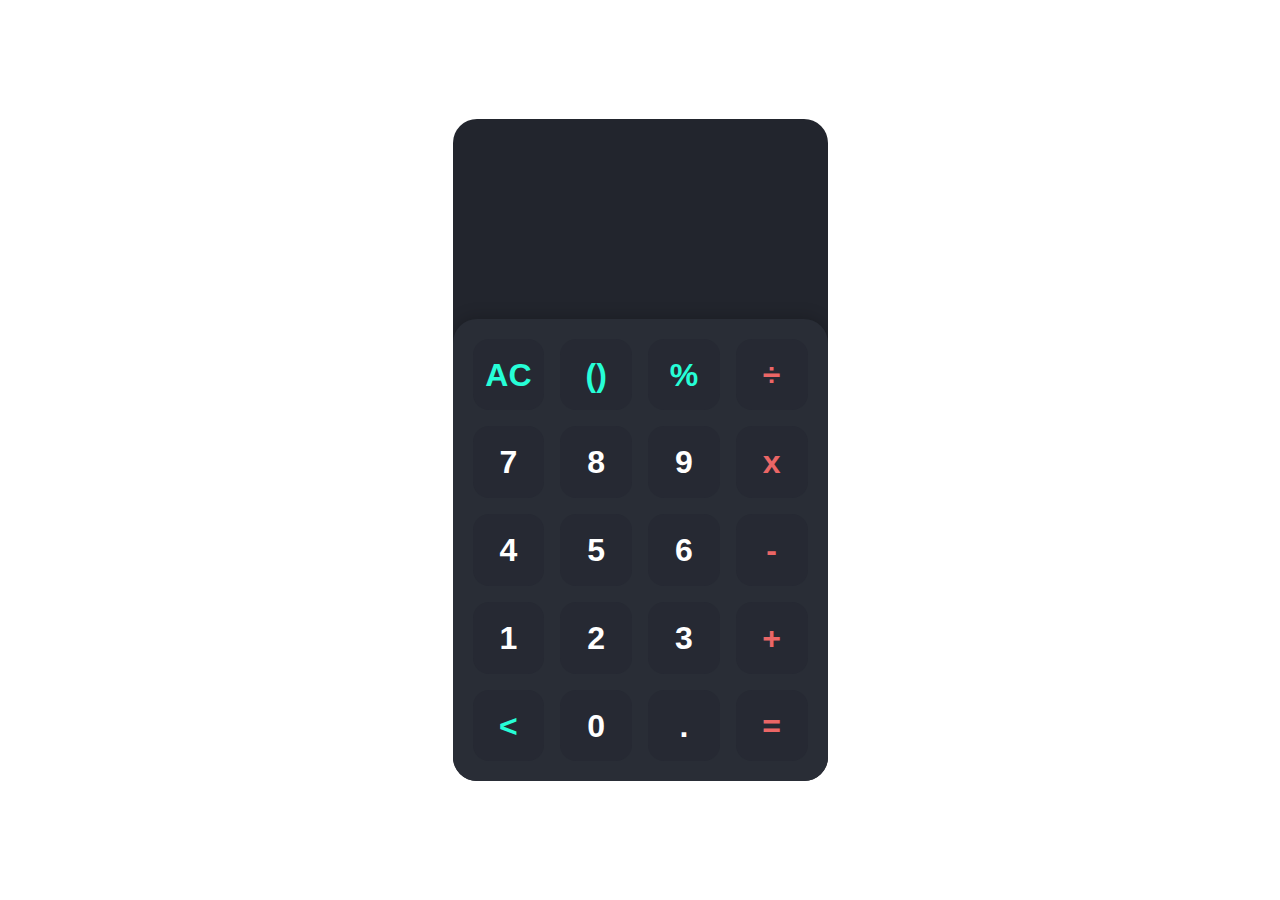
<file: sanjeev-codesoft/calculator/index.html>
<!DOCTYPE html>
<!--[if lt IE 7]>      <html class="no-js lt-ie9 lt-ie8 lt-ie7"> <![endif]-->
<!--[if IE 7]>         <html class="no-js lt-ie9 lt-ie8"> <![endif]-->
<!--[if IE 8]>         <html class="no-js lt-ie9"> <![endif]-->
<!--[if gt IE 8]>      <html class="no-js"> <!--<![endif]-->
<html>
  <head>
    <meta charset="utf-8" />
    <meta http-equiv="X-UA-Compatible" content="IE=edge" />
    <title>Calculator</title>
    <meta name="description" content="" />
    <meta name="viewport" content="width=device-width, initial-scale=1" />
    <link rel="stylesheet" href="main.css" />
  </head>
  <body>
    <!--[if lt IE 7]>
      <p class="browsehappy">
        You are using an <strong>outdated</strong> browser. Please
        <a href="#">upgrade your browser</a> to improve your experience.
      </p>
    <![endif]-->

    <div class="app">
      <div class="calculator">
        <div class="display">
          <div class="content">
            <div class="input"></div>
            <div class="output"></div>
          </div>
        </div>

        <div class="keys">
          <div data-key="clear" class="key action">
            <span>AC</span>
          </div>

          <div data-key="brackets" class="key action">
            <span>()</span>
          </div>

          <div data-key="%" class="key action">
            <span>%</span>
          </div>

          <div data-key="/" class="key operator">
            <span>÷</span>
          </div>

          <div data-key="7" class="key">
            <span>7</span>
          </div>

          <div data-key="8" class="key">
            <span>8</span>
          </div>

          <div data-key="9" class="key">
            <span>9</span>
          </div>

          <div data-key="*" class="key operator">
            <span>x</span>
          </div>

          <div data-key="4" class="key">
            <span>4</span>
          </div>

          <div data-key="5" class="key">
            <span>5</span>
          </div>

          <div data-key="6" class="key">
            <span>6</span>
          </div>

          <div data-key="-" class="key operator">
            <span>-</span>
          </div>

          <div data-key="1" class="key">
            <span>1</span>
          </div>

          <div data-key="2" class="key">
            <span>2</span>
          </div>

          <div data-key="3" class="key">
            <span>3</span>
          </div>

          <div data-key="+" class="key operator">
            <span>+</span>
          </div>

          <div data-key="backspace" class="key action">
            <span>&lt;</span>
          </div>

          <div data-key="0" class="key">
            <span>0</span>
          </div>

          <div data-key="." class="key">
            <span>.</span>
          </div>

          <div data-key="=" class="key operator">
            <span>=</span>
          </div>
        </div>
      </div>
    </div>

    <script src="main.js" async defer></script>
  </body>
</html>
</file>
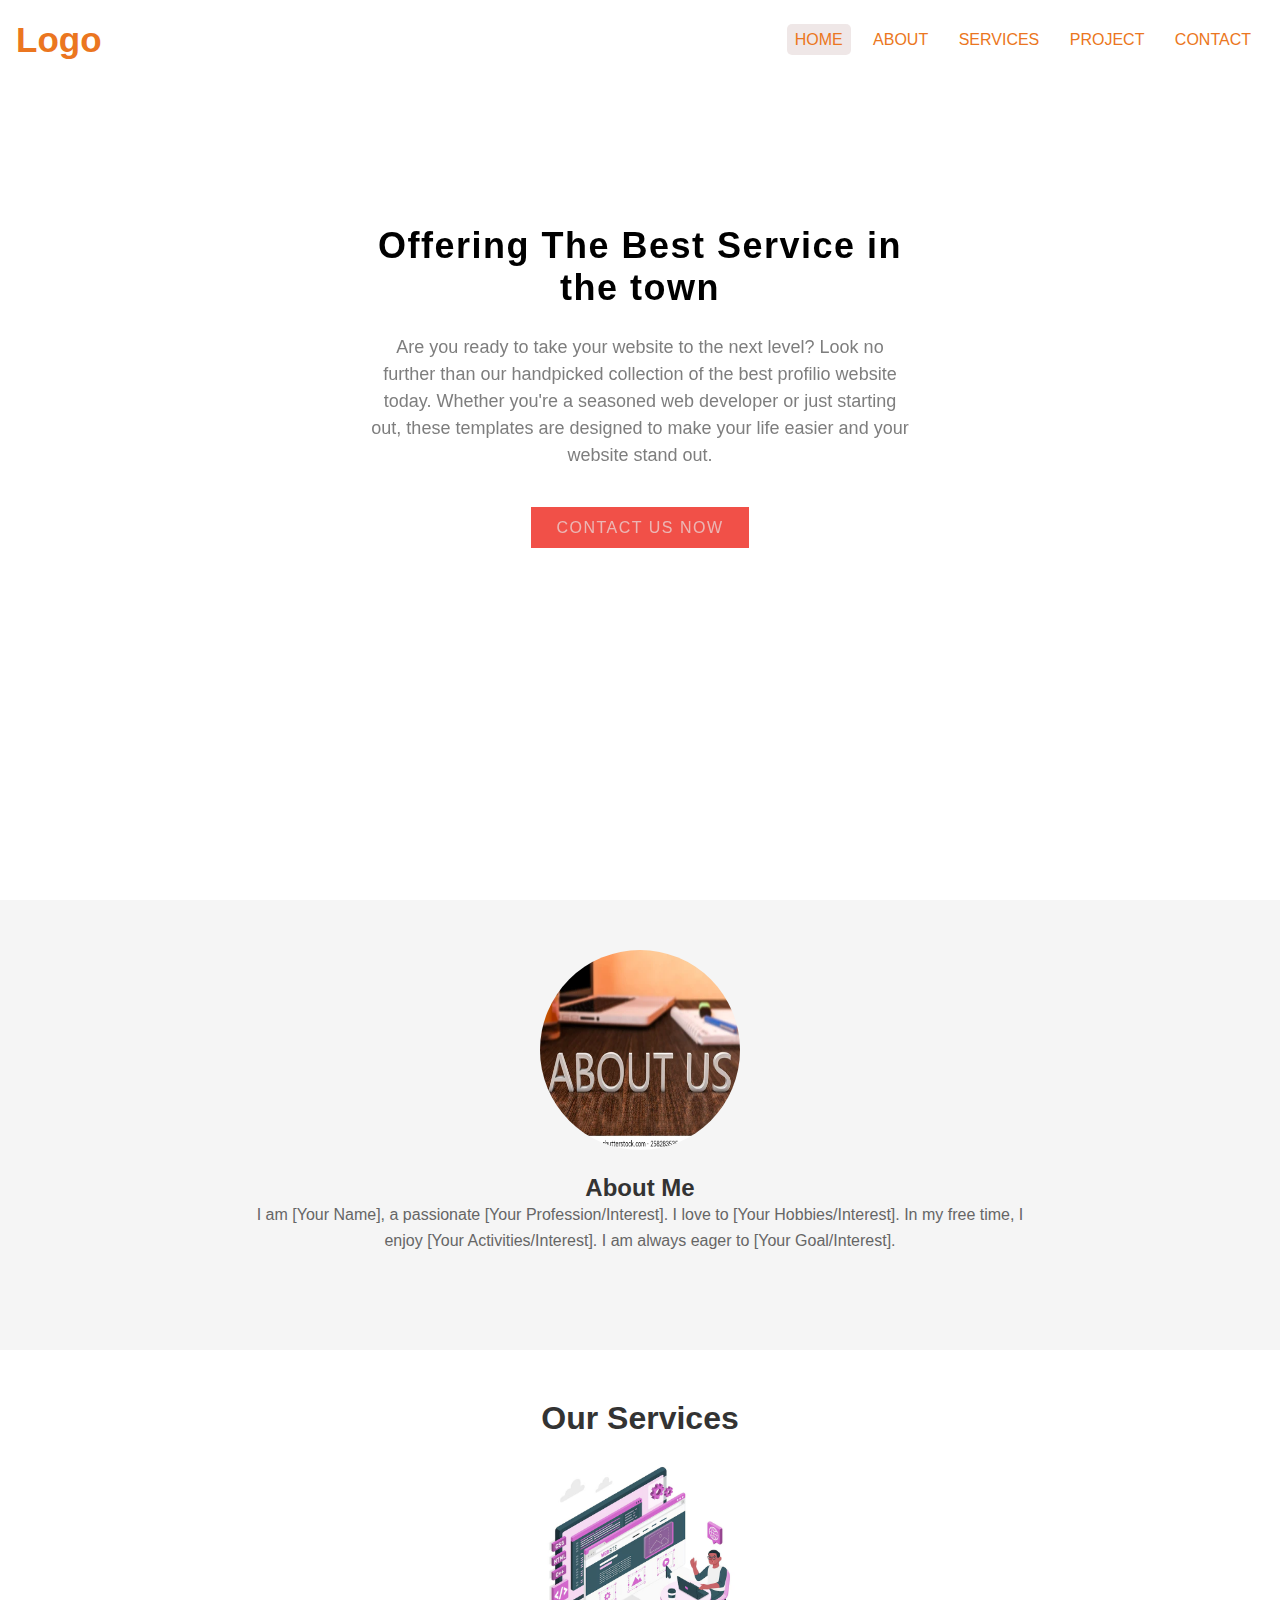
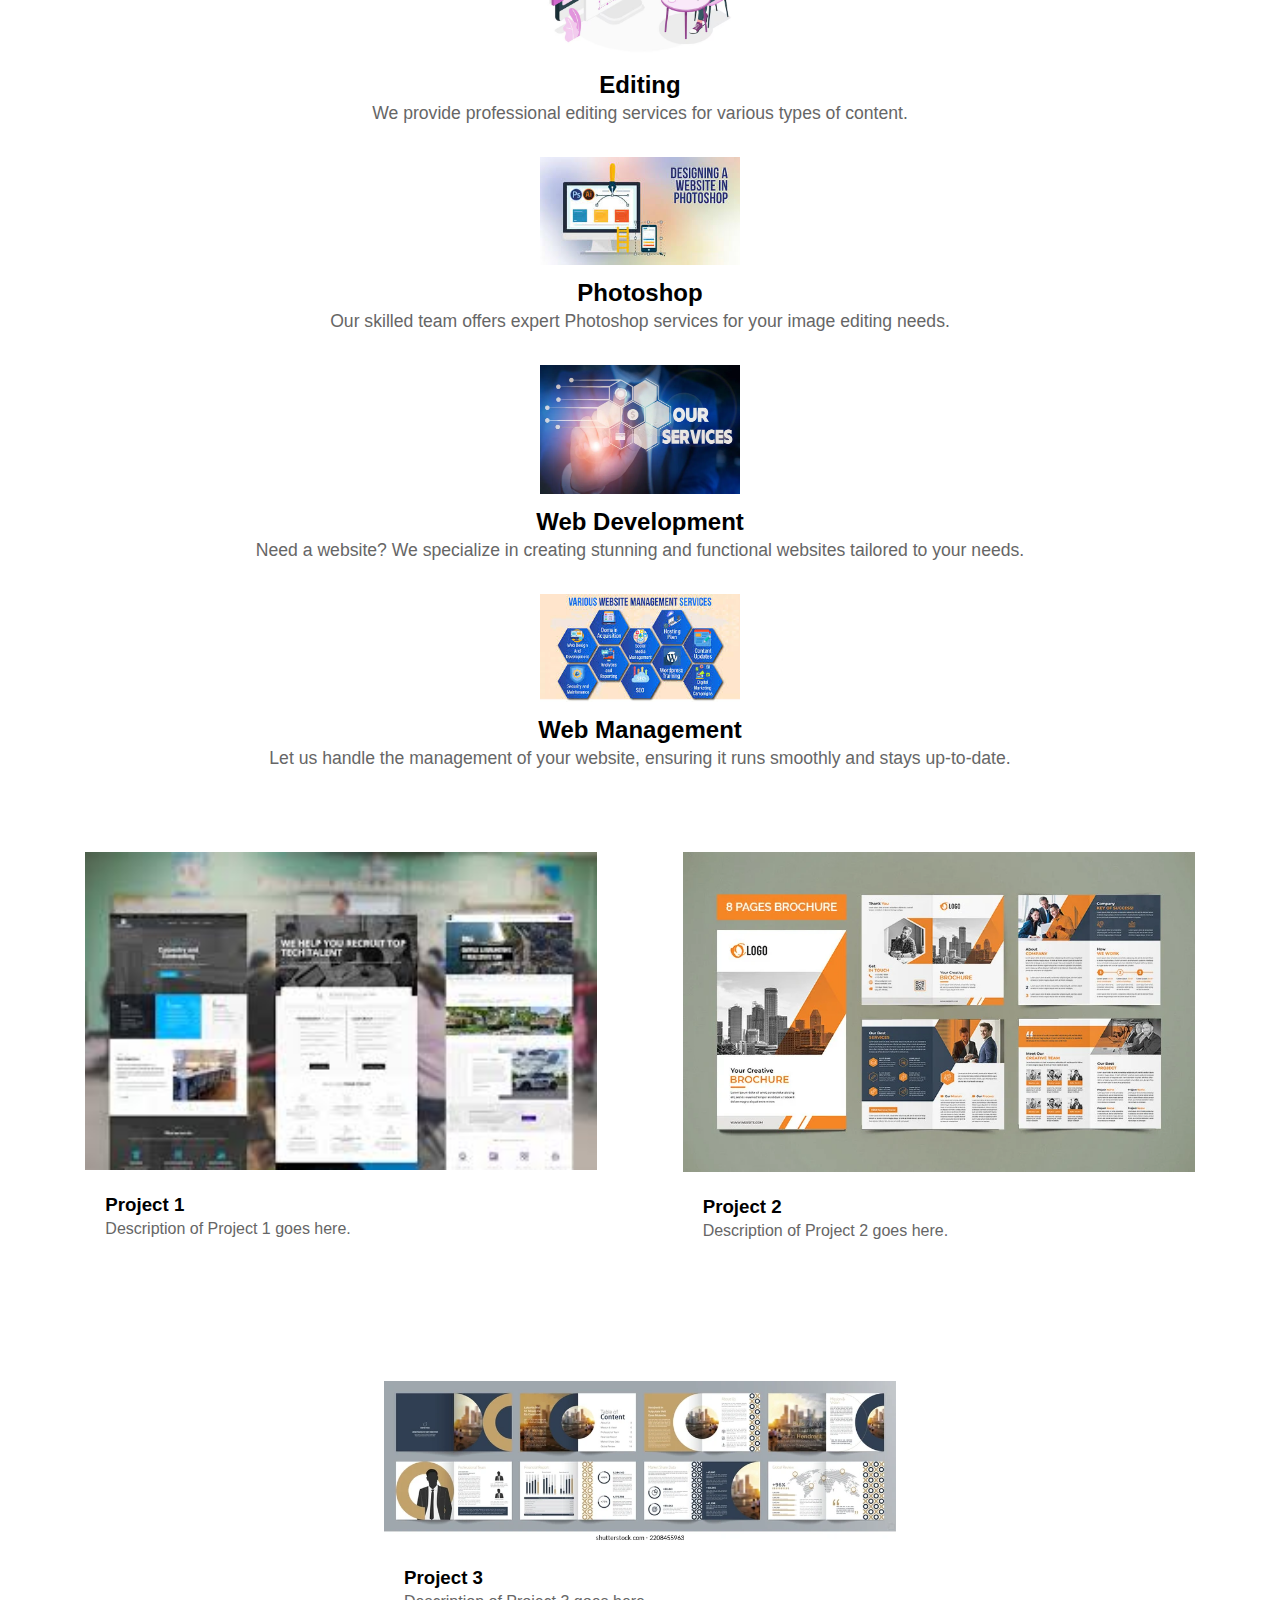
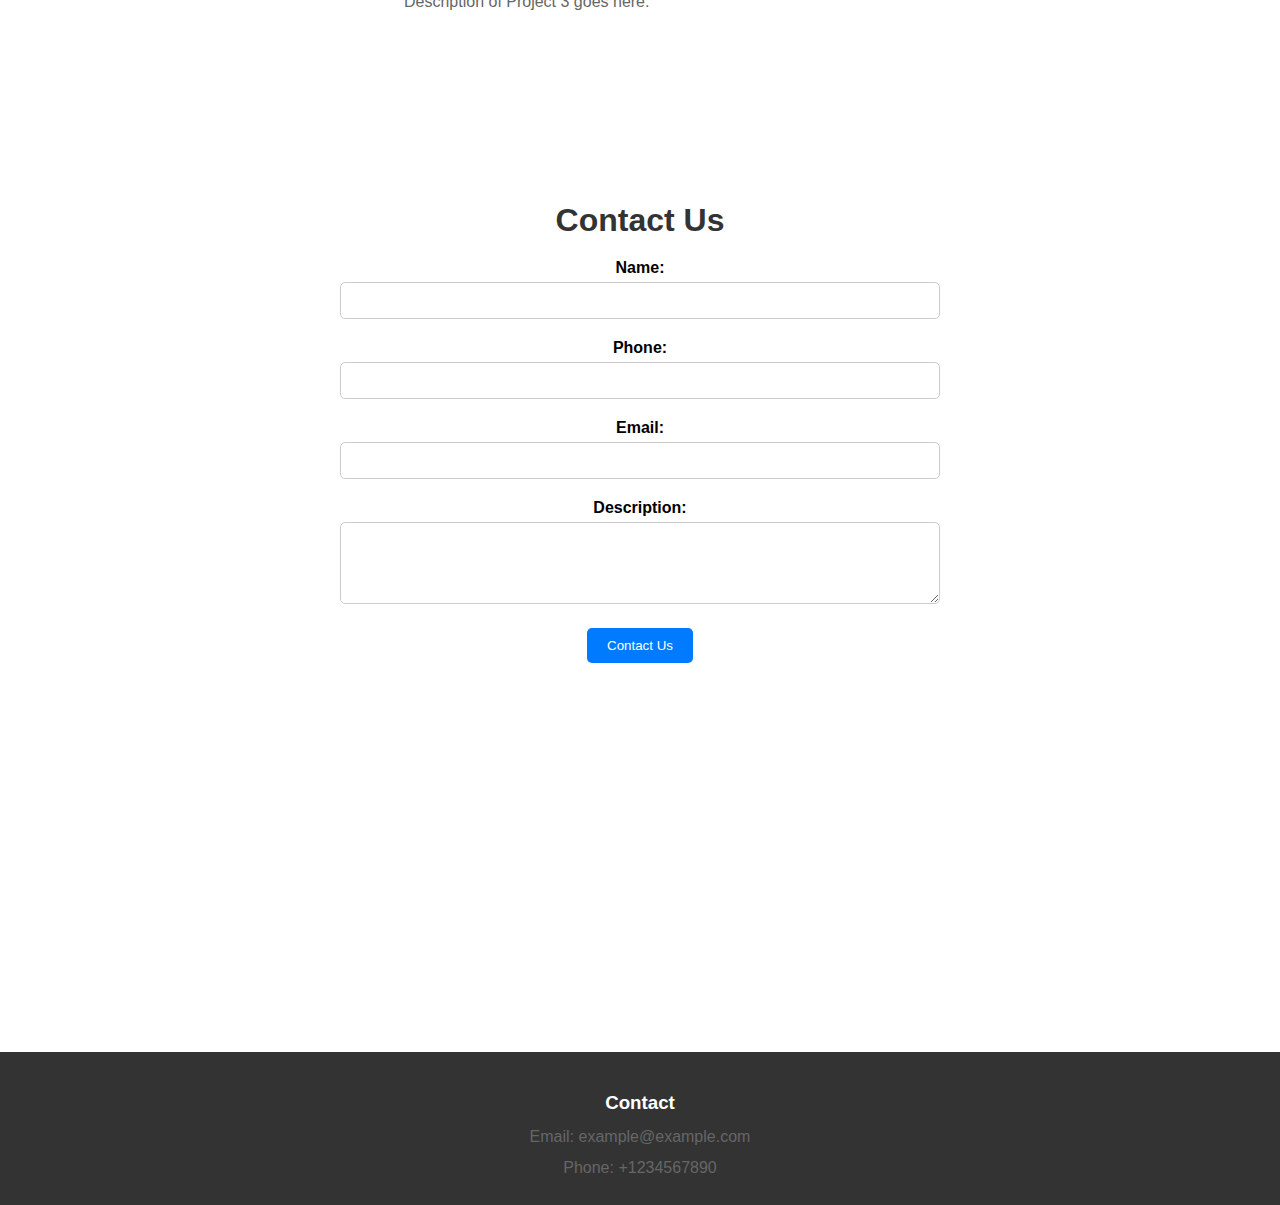
<file: sanjeev-codesoft/landing page/landig.html>
<!DOCTYPE html>
<html lang="en">
     <head>
          <meta charset="UTF-8" />
          <meta
               name="viewport"
               content="width=device-width, initial-scale=1.0"
          />
          <title>Landing page</title>
          <link rel="stylesheet" href="style.css" />
     </head>
     <body>
          <nav class="navbar">
               <h1>Logo</h1>
               <ul>
                    <li><a href="" class="active">Home</a></li>
                    <li><a href="#about">About</a></li>
                    <li><a href="#service">Services</a></li>
                    <li><a href="#project">Project</a></li>
                    <li><a href="#contact">Contact</a></li>
               </ul>
          </nav>
          <section>
               <div class="container">
                   
                    <div class="article">
                         <h1>Offering The Best Service in the town</h1>

                         
                         <p>
                              Are you ready to take your website to the next
                              level? Look no further than our handpicked
                              collection of the best profilio website today.
                              Whether you're a seasoned web developer or just
                              starting out, these templates are designed to make
                              your life easier and your website stand out.
                         </p>
                         <a href="#contact" class="btn">Contact us now</a>
                    </div>
               </div>
          </section>

          <section id="about" class="about-section">
               <div class="about-content">
                    <img
                         src="about.webp"
                         alt="Profile Picture"
                         class="profile-picture"
                    />
                    <h2>About Me</h2>
                    <p>
                         I am [Your Name], a passionate [Your
                         Profession/Interest]. I love to [Your
                         Hobbies/Interest]. In my free time, I enjoy [Your
                         Activities/Interest]. I am always eager to [Your
                         Goal/Interest].
                    </p>
               </div>
          </section>

          <section class="services" id="service">
               <h2>Our Services</h2>
               <div class="service">
                    <img src="edit.avif" alt="Editing Service" />
                    <h3>Editing</h3>
                    <p>
                         We provide professional editing services for various
                         types of content.
                    </p>
               </div>
               <div class="service">
                    <img src="photoshop.jpeg" alt="Photoshop Service" />
                    <h3>Photoshop</h3>
                    <p>
                         Our skilled team offers expert Photoshop services for
                         your image editing needs.
                    </p>
               </div>
               <div class="service">
                    <img src="service.webp" alt="Web Development Service" />
                    <h3>Web Development</h3>
                    <p>
                         Need a website? We specialize in creating stunning and
                         functional websites tailored to your needs.
                    </p>
               </div>
               <div class="service">
                    <img src="manage.jpeg" alt="Web Management Service" />
                    <h3>Web Management</h3>
                    <p>
                         Let us handle the management of your website, ensuring
                         it runs smoothly and stays up-to-date.
                    </p>
               </div>
          </section>

          <section class="projects" id="project">
               <div class="project">
                    <img src="project3.jpeg" alt="Project 1" />
                    <div class="project-info">
                         <h3>Project 1</h3>
                         <p>Description of Project 1 goes here.</p>
                    </div>
               </div>
               <div class="project">
                    <img src="project2.webp" alt="Project 2" />
                    <div class="project-info">
                         <h3>Project 2</h3>
                         <p>Description of Project 2 goes here.</p>
                    </div>
               </div>
               <div class="project">
                    <img src="project.webp" alt="Project 3" />
                    <div class="project-info">
                         <h3>Project 3</h3>
                         <p>Description of Project 3 goes here.</p>
                    </div>
               </div>
          </section>

          <section class="contact" id="contact">
               <h2>Contact Us</h2>
               <form action="#" method="post" class="contact-form">
                    <div class="form-group">
                         <label for="name">Name:</label>
                         <input type="text" id="name" name="name" required />
                    </div>
                    <div class="form-group">
                         <label for="phone">Phone:</label>
                         <input type="tel" id="phone" name="phone" />
                    </div>
                    <div class="form-group">
                         <label for="email">Email:</label>
                         <input type="email" id="email" name="email" required />
                    </div>
                    <div class="form-group">
                         <label for="description">Description:</label>
                         <textarea
                              id="description"
                              name="description"
                              rows="4"
                              required
                         ></textarea>
                    </div>
                    <button type="submit">Contact Us</button>
               </form>
          </section>

          <footer class="footer">
               <div class="footer-content">
                    <div class="contact-info">
                         <h3>Contact</h3>
                         <p>Email: example@example.com</p>
                         <p>Phone: +1234567890</p>
                         <!-- Add any other details here -->
                    </div>
               </div>
          </footer>
     </body>
</html>
</file>
<file: sanjeev-codesoft/calculator/main.css>
:root {
    --numbers: #ffffff;
    --operators: #EB6666;
    --actions: #26fed7;
}

* {
    margin: 0;
    padding: 0;
    box-sizing: border-box;
    font-family: sans-serif;
}

.app {
    display: flex;
    justify-content: center;
    align-items: center;
    height: 100vh;
}

.calculator {
    background-color: #22252d;
    width: 100%;
    max-width: 375px;
    min-height: 640px;
    display: flex;
    flex-direction: column;
    border-radius: 1.5rem;
    overflow: hidden;
}

.display {
    min-height: 200px;
    padding: 1.5rem;
    display: flex;
    justify-content: flex-end;
    align-items: flex-end;
    color: white;
    text-align: right;
    flex: 1 1 0%;
}

.display .input {
     font-size: 1.25rem;
     margin-bottom: 0.5rem;
}

.display .output{
    font-size: 3rem;
    font-weight: 700;
    max-width: 100%;
    overflow: auto;
}

.display .operator {
    color: var(--operators);
}

.display .brackets, .display .percent {
    color: var(--actions);
}

.keys {
    background-color: #292d36;
    padding: 1.25rem;
    border-radius: 1.5rem 1.5rem 0 0;
    display: grid;
    grid-template-columns: repeat(4, 1fr);
    grid-template-rows: repeat(5, 1fr);
    grid-gap: 1rem;
    box-shadow: 0px -2px 16px rgba(0, 0, 0, 0.2);
}

.keys .key{
    position: relative;
    cursor: pointer;
    display: block;
    height: 0;
    padding-top: 100%;
    background-color: #262933;
    border-radius: 1rem;
    transition: 0.2s;
    user-select: none;
}

.keys .key span {
    position: absolute;
    top: 50%;
    left: 50%;
    transform: translate(-50%, -50%);
    font-size: 2rem;
    font-weight: 700; 
    color: var(--numbers);   
}

.keys .key:hover {
    box-shadow: inset 0px 0px 8px rgba(0, 0, 0, 0.2);
}

.keys .key.operator span{
    color: #EB6666;
}

.keys .key.action span{
 color: var(--actions);   
}
</file>
<file: sanjeev-codesoft/landing page/style.css>
@import url();
* {
     margin: 0px;
     padding: 0px;
     box-sizing: border-box;
     font-family: "Roboto", sans-serif;
}
section {
     min-height: 100vh;
     background-color: white;
     background-repeat: no-repeat;
     background-size: cover;
}
.container {
     width: 85%;
     margin: auto;
}
nav {
     width: 100vw;
     height: 80px;
     position: fixed;top: 0%;

     padding-left: 1rem ;
     padding-right: 1rem;
     background-color: white;

}

nav h1 {
     float: left;
     line-height: 80px;
     font-size: 35px;
     font-size: inline;
     color: #eb7620;
}

nav ul {
     float: right;
     line-height: 80px;
     
}
nav ul li {
     display: inline-block;
     list-style: none;
     padding: 0px 5px;
}
nav ul li a {
     color: #eb7620;
     text-transform: uppercase;
     text-decoration: none;
     border-radius: 5px;
     padding: 7px 8px;
    
}
nav ul li a:hover {
     background-color: #e9dedeb8;
     transition: 0.5s ease;
}

nav ul li .active {
     background-color: #e9dedeb8;
}

.article {
     width: 50%;
     margin: auto;
     text-align: center;
     transform: translateY(25vh);
}

.article h1 {
     font-size: 36px;
     letter-spacing: 1.5px;
     font-weight: 800;
     margin-bottom: 25px;
}

.article p {
     font-size: 18px;
     color: #7e7e7e;
     line-height: 1.5;
     margin-bottom: 50px;
}

.article .btn {
     color: #e9dedeb8;
     padding: 12px 25px;
     letter-spacing: 1.5px;
     text-transform: uppercase;
     text-decoration: none;
     background-color: #f15048;
}

.article .btn:hover {
     background-color: #4399fa;
     transition: 0.5s ease;
}

body {
     margin: 0;
     font-family: Arial, sans-serif;
}

.about-section {
     background-color: #f4f4f4;
     min-height: 50vh;
     padding: 50px 0;
     text-align: center;

     background-color: whitesmoke;
     background-repeat: no-repeat;
     background-size: cover;
}

.about-content {
     max-width: 800px;
     margin: 0 auto;
}

.profile-picture {
     border-radius: 50%;
     width: 200px;
     height: 200px;
     object-fit:fill;
     margin-bottom: 20px;
}

h2 {
     color: #333;
}

p {
     color: #666;
     line-height: 1.6;
}

.services {
     text-align: center;
     padding: 50px 0;
}

.services h2 {
     font-size: 2em;
     margin-bottom: 20px;
}

.service {
     margin-bottom: 30px;
}

.service img {
     width: 200px; /* Adjust size as needed */
     height: auto;
     margin-bottom: 10px;
}

.service h3 {
     font-size: 1.5em;
}

.service p {
     font-size: 1.1em;
}

.projects {
     display: flex;
     flex-wrap: wrap;
     justify-content: space-evenly;
}

.project {
     width: 40%;
     margin-bottom: 20px;
}

.project img {
     width: 100%;
     height: auto;
}

.project-info {
     padding: 20px;
}

@media screen and (max-width: 768px) {
     .projects {
          flex-direction: column;
     }

     .project {
          width: 100%;
     }
}

/* Existing styles from previous code remain unchanged */

.contact {
     text-align: center;
     padding: 50px 0;
}

.contact h2 {
     font-size: 2em;
     margin-bottom: 20px;
}

.contact-form {
     max-width: 600px;
     margin: 0 auto;
}

.form-group {
     margin-bottom: 20px;
}

label {
     display: block;
     font-weight: bold;
     margin-bottom: 5px;
}

input[type="text"],
input[type="email"],
input[type="tel"],
textarea {
     width: 100%;
     padding: 10px;
     border: 1px solid #ccc;
     border-radius: 5px;
}

button[type="submit"] {
     background-color: #007bff;
     color: #fff;
     border: none;
     padding: 10px 20px;
     border-radius: 5px;
     cursor: pointer;
     transition: background-color 0.3s ease;
}

button[type="submit"]:hover {
     background-color: #0056b3;
}

.footer {
     background-color: #333;
     color: #fff;
     padding: 20px 0;
     text-align: center;
}

.contact-info {
     margin-top: 20px;
}

.contact-info h3 {
     margin-bottom: 10px;
}

.contact-info p {
     margin: 5px 0;
}
</file>
